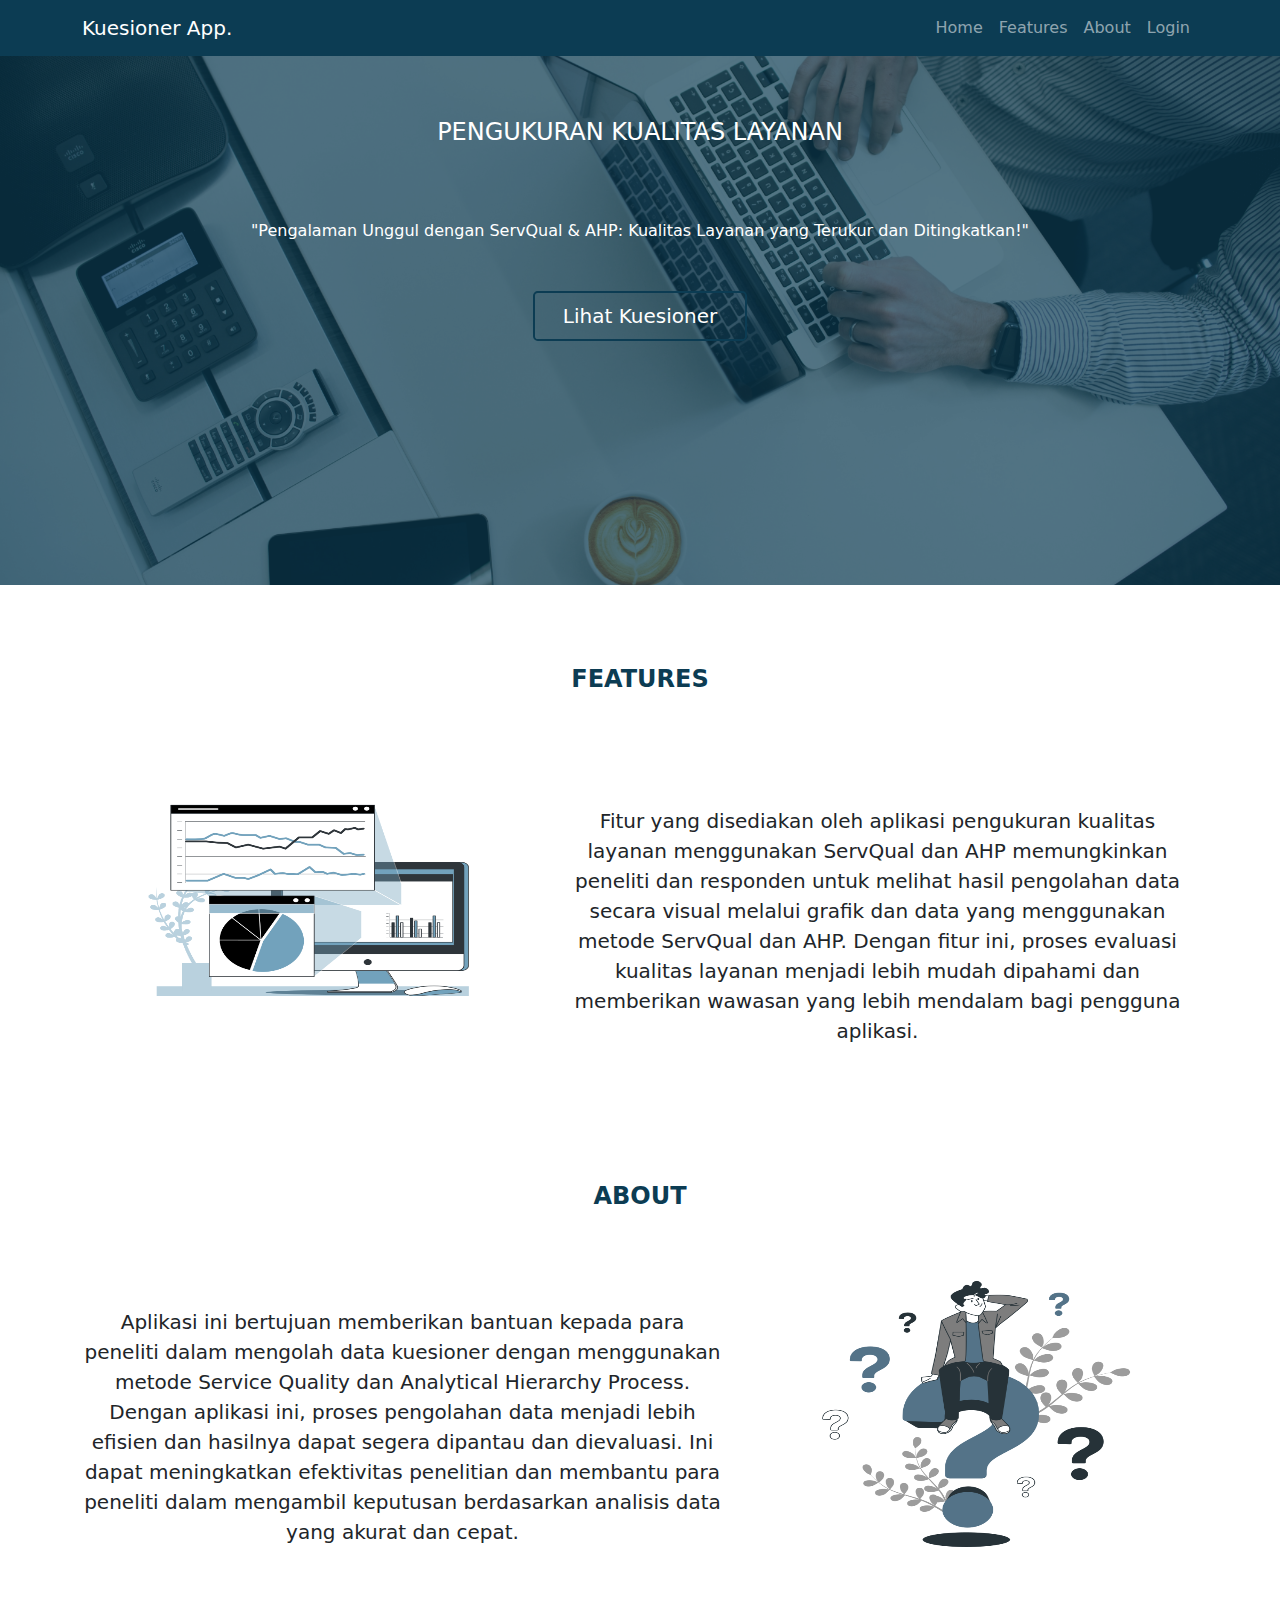
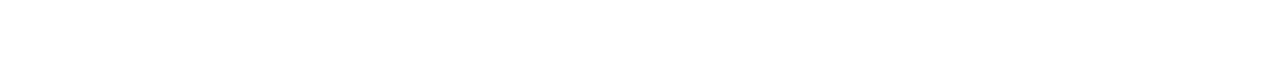
<file: index.html>
<!doctype html>
<html lang="en">

<head>
    <!-- Required meta tags -->
    <meta charset="utf-8" />
    <meta name="viewport" content="width=device-width, initial-scale=1" />

    <!-- Bootstrap CSS -->
    <link rel="stylesheet" href="css/bootstrap-5.1.3-dist/css/bootstrap.min.css">
    <!-- <link rel="stylesheet" href="library/bootstrap-icon.css" /> -->
    <link rel="stylesheet" href="css/style.css" />

    <!-- link Jquery 3.6.4 -->
    <script src="library/jquery-3.6.4.min.js"></script>

    <!-- link icon bootstrap -->
    <link rel="stylesheet" href="library/bootstrap-icon.css">

    <!-- link Sweet Allert -->
    <script src="library/sweetAllert2.min.js"></script>

    <title>Pengolahan Data</title>
    <style>
        #user .btn {
            background-color: #0c3c53 !important;
            color: white;
        }

        #user .btn:hover {
            background-color: #0c3c53 !important;
            color: white;
        }

        .bg-custom {
            background-color: #0c3c53 !important
        }
    </style>

</head>

<body>

    <!-- =========== HEADER ============ -->
    <header id="header">
        <nav class="navbar navbar-expand-lg fixed-top navbar-dark" style="background-color: #0c3c53 !important;">
            <div class="container">
                <a class="navbar-brand" href="#">Kuesioner App.</a>
                <button class="navbar-toggler" type="button" data-bs-toggle="collapse"
                    data-bs-target="#navbarNavAltMarkup" aria-controls="navbarNavAltMarkup" aria-expanded="false"
                    aria-label="Toggle navigation">
                    <span class="navbar-toggler-icon"></span>
                </button>

                <div class="collapse navbar-collapse mx-auto" id="navbarNavAltMarkup">
                    <div class="navbar-nav ms-auto">
                        <a class="nav-link" href="index.html">Home</a>
                        <a class="nav-link" href="#features">Features</a>
                        <a class="nav-link" href="#about">About</a>
                        <!-- <a class="nav-link" id="kuis" href="#">Daftar Kuis</a> -->
                        <a class="nav-link" href="login/login.php">Login</a>
                    </div>
                </div>
            </div>
        </nav>
    </header>


    <!-- ============ MAIN ============ -->
    <main id="main-page">

        <!-- ============ HERO ============ -->
        <section id="hero">
            <div class="container my-5">
                <h4 class="text text-center pb-4">PENGUKURAN KUALITAS LAYANAN</h4>
                <p class="text pt-4 mt-4  text-center">"Pengalaman Unggul dengan ServQual & AHP: Kualitas Layanan yang
                    Terukur dan
                    Ditingkatkan!"</p>
            </div>
            <div class="d-grid col-2 mx-auto text">
                <button id="btn-kuis" type="button" class="btn btn-primary btn-lg">Lihat Kuesioner</button>
            </div>
        </section>


        <!-- =========== FEATURES =========== -->
        <section class="my-5 py-4" id="features">
            <div class="container pt-2">
                <div class="section-title">
                    <h4 class="fw-bold text-center">FEATURES</h4>
                </div>
                <div class="row mt-4 pt-4">
                    <div class="col-5 text-center">
                        <img src="assets/picture/features.png" alt="" width="400" height="300">
                    </div>
                    <div class="col-7">
                        <p class="fs-5 text-center py-5 my-3">Fitur yang disediakan oleh aplikasi pengukuran
                            kualitas
                            layanan menggunakan ServQual dan AHP memungkinkan peneliti dan responden untuk melihat hasil
                            pengolahan data secara visual melalui grafik dan data yang menggunakan metode ServQual dan
                            AHP. Dengan fitur ini, proses evaluasi kualitas layanan menjadi lebih mudah dipahami dan
                            memberikan wawasan yang lebih mendalam bagi pengguna aplikasi.</p>
                    </div>
                </div>
            </div>
        </section>

        <!-- ========== ABOUT =========== -->
        <section class="" id="about">
            <div class="container">
                <div class="section-title">
                    <h4 class=" fw-bold text-center">ABOUT</h4>
                </div>
                <div class="row my-4 py-4">
                    <div class="col-7">
                        <p class="py-5 fs-5 text-center">Aplikasi ini bertujuan memberikan bantuan kepada para
                            peneliti
                            dalam mengolah data kuesioner dengan menggunakan metode Service Quality dan Analytical
                            Hierarchy
                            Process. Dengan aplikasi ini, proses pengolahan data menjadi lebih efisien dan hasilnya
                            dapat
                            segera dipantau dan dievaluasi. Ini dapat meningkatkan efektivitas penelitian dan
                            membantu para
                            peneliti dalam mengambil keputusan berdasarkan analisis data yang akurat dan cepat.</p>
                    </div>
                    <div class="col-5 text-center">
                        <img src="assets/picture/about.png" alt="" width="400" height="300">
                    </div>
                </div>

            </div>
        </section>


    </main>

    <footer>

    </footer>





    <script src="css/bootstrap-5.1.3-dist/js/bootstrap.min.js"></script>
    <script>
        $(document).ready(function () {
            $('#btn-kuis').on('click', function (e) {
                e.preventDefault();
                window.location.href = 'login/login.php';
            });
        })
    </script>

</body>

</html>
</file>
<file: css/style.css>
* {
  padding: 0;
  margin: 0;
  /* color: white !important; */
}

#hero {
  position: relative;
  color: white;
  padding: 70px 0;
  height: 65vh;
  background-image: url('../assets/picture/hero-image.jpg');
  background-repeat: no-repeat;
  background-size: cover;
  background-position: center center;
  z-index: 0;
}
#hero::before {
  position: absolute;
  content: '';
  top: 0;
  left: 0;
  width: 100%;
  height: 100%;
  background-color: #0c3c53;
  opacity: 70%;
  z-index: 1;
}
#hero .text {
  position: relative;
  color: white !important;
  z-index: 2;
}
#hero .btn {
  background-color: transparent;
  border: 2px solid #0c3c53 !important;
}
#hero .btn:hover {
  background-color: #0c3c53;
  border: none;
}

.section-title {
  color: #0c3c53;
}
</file>
